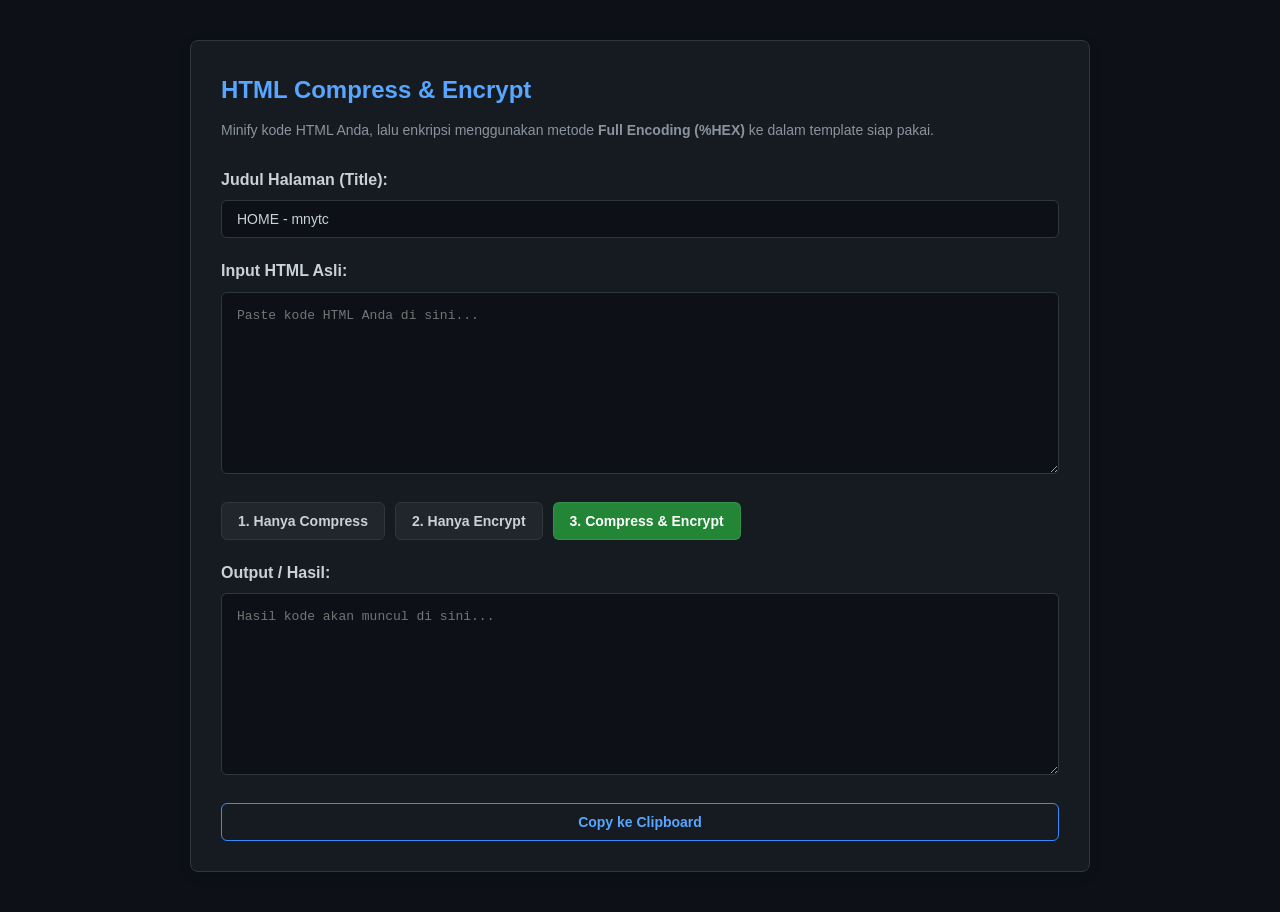
<file: web/project/html-encrypt-compress/index.html>
<!DOCTYPE html>
<html lang="id">
<head>
    <meta charset="UTF-8">
    <meta name="viewport" content="width=device-width, initial-scale=1.0">
    <title>HTML Compress & Encrypt Tool</title>
    
    <!-- 1. META TAGS ANTI-CACHE (Mencegah browser menyimpan HTML ini) -->
    <meta http-equiv="Cache-Control" content="no-cache, no-store, must-revalidate">
    <meta http-equiv="Pragma" content="no-cache">
    <meta http-equiv="Expires" content="0">

    <link rel="stylesheet" href="style.css">
</head>
<body>
    <div class="container">
        <h1>HTML Compress & Encrypt</h1>
        <p>Minify kode HTML Anda, lalu enkripsi menggunakan metode <b>Full Encoding (%HEX)</b> ke dalam template siap pakai.</p>

        <div class="form-group">
            <label for="pageTitle">Judul Halaman (Title):</label>
            <input type="text" id="pageTitle" value="HOME - mnytc" placeholder="Masukkan judul halaman...">
        </div>

        <div class="form-group">
            <label for="inputHtml">Input HTML Asli:</label>
            <textarea id="inputHtml" rows="10" placeholder="Paste kode HTML Anda di sini..."></textarea>
        </div>

        <div class="actions">
            <button id="btnCompress">1. Hanya Compress</button>
            <button id="btnEncrypt">2. Hanya Encrypt</button>
            <button id="btnCompressEncrypt" class="btn-primary">3. Compress & Encrypt</button>
        </div>

        <div class="form-group">
            <label for="outputHtml">Output / Hasil:</label>
            <textarea id="outputHtml" rows="10" readonly placeholder="Hasil kode akan muncul di sini..."></textarea>
        </div>
        
        <button id="btnCopy" class="btn-outline">Copy ke Clipboard</button>
    </div>

    <!-- 2. DYNAMIC JS INJECTION (Cache-Busting Level Tinggi) -->
    <script>
        (function() {
            // Mengambil waktu saat ini (contoh: 1709483829123)
            var timestamp = new Date().getTime();
            
            // Membuat elemen script secara dinamis
            var script = document.createElement('script');
            
            // Memanggil file app-core.js ditambah query waktu agar dianggap selalu baru
            script.src = 'script.js?v=' + timestamp;
            
            // Menyuntikkan script ke dalam body
            document.body.appendChild(script);
        })();
    </script>
</body>
</html>
</file>
<file: web/project/html-encrypt-compress/style.css>
* {
    box-sizing: border-box;
    margin: 0;
    padding: 0;
}

body {
    font-family: -apple-system, BlinkMacSystemFont, "Segoe UI", Roboto, Helvetica, Arial, sans-serif;
    background-color: #0d1117;
    color: #c9d1d9;
    padding: 40px 20px;
    line-height: 1.6;
}

.container {
    max-width: 900px;
    margin: 0 auto;
    background: #161b22;
    padding: 30px;
    border-radius: 8px;
    border: 1px solid #30363d;
    box-shadow: 0 4px 12px rgba(0,0,0,0.15);
}

h1 {
    font-size: 24px;
    margin-bottom: 10px;
    color: #58a6ff;
}

p {
    margin-bottom: 25px;
    color: #8b949e;
    font-size: 14px;
}

.form-group {
    margin-bottom: 20px;
}

label {
    display: block;
    margin-bottom: 8px;
    font-weight: 600;
    color: #c9d1d9;
}

textarea, input[type="text"] {
    width: 100%;
    padding: 15px;
    background-color: #0d1117;
    color: #c9d1d9;
    border: 1px solid #30363d;
    border-radius: 6px;
    font-size: 13px;
}

textarea {
    font-family: ui-monospace, SFMono-Regular, Consolas, "Liberation Mono", Menlo, monospace;
    resize: vertical;
}

input[type="text"] {
    padding: 10px 15px;
    font-family: inherit;
    font-size: 14px;
}

textarea:focus, input[type="text"]:focus {
    outline: none;
    border-color: #58a6ff;
}

.actions {
    display: flex;
    gap: 10px;
    margin-bottom: 20px;
    flex-wrap: wrap;
}

button {
    padding: 10px 16px;
    font-size: 14px;
    font-weight: 600;
    border-radius: 6px;
    cursor: pointer;
    border: 1px solid #30363d;
    background-color: #21262d;
    color: #c9d1d9;
    transition: 0.2s ease-in-out;
}

button:hover {
    background-color: #30363d;
}

button.btn-primary {
    background-color: #238636;
    color: white;
    border-color: rgba(240,246,252,0.1);
}

button.btn-primary:hover {
    background-color: #2ea043;
}

button.btn-outline {
    width: 100%;
    background-color: transparent;
    color: #58a6ff;
    border-color: #388bfd;
}

button.btn-outline:hover {
    background-color: #388bfd;
    color: white;
}
</file>
